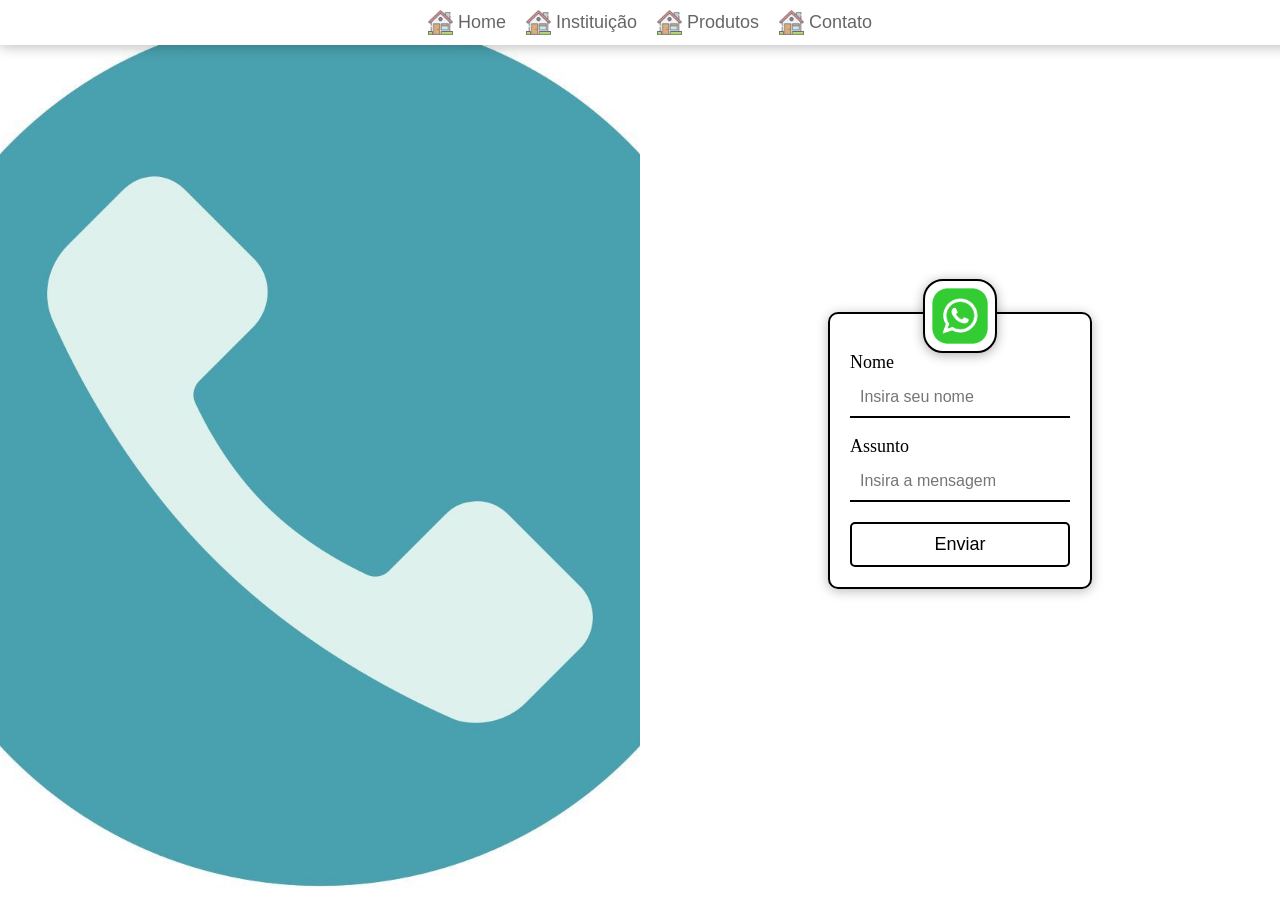
<file: contato/index.html>
<!DOCTYPE html>
<html lang="en">
<head>
    <meta charset="UTF-8">
    <meta name="viewport" content="width=device-width, initial-scale=1.0">
    <title>Contato</title>
    <link rel="stylesheet" href="style.css">

</head>
<body>

<nav>
         <a class="nav-item" href="../Home">
             <img class="nav-icon" src="../assets/icons/home.png" alt="">
             <p>Home</p>
        </a>

        <a class="nav-item" href="../instituição/">
             <img class="nav-icon" src="../assets/icons/home.png" alt="">
             <p>Instituição</p>
        </a>

        <a class="nav-item" href="../produtos/">
             <img class="nav-icon" src="../assets/icons/home.png" alt="">
             <p>Produtos</p>
        </a>

        <a class="nav-item" href="../contato/">
             <img class="nav-icon" src="../assets/icons/home.png" alt="">
             <p>Contato</p>
        </a>
  </nav>

  <div id="wrap-open" class="wrap-open" onclick="openMenu()">
     <img src="../assets/icons/cardapio.png" alt="menu">
  </div>

  <div id="menu-mobile">
     <img onclick="fechar()" src="../assets/icons/botao-excluir.png" alt="">
     <a href="../Home/">Home</a>
     <a href="../instituição/">Instituição</a>
     <a href="../produtos/">Produtos</a>
     <a href="../contato/">Contato</a>
  </div>

  <section>

     <div class="img-div"></div>
     <div class="form-div">
     <div class="formulario"> 
               
               <img src="../assets/icons/whatsapp.webp" alt="whatsapp">
               
               <div class="wrap-inputs">
                    <label for="nome">Nome</label>
                    <input type="text" id="nome" placeholder="Insira seu nome">
               </div>
               <div class="wrap-inputs">
                    <label for="assunto">Assunto</label>
                    <input type="text" id="assunto" placeholder="Insira a mensagem">
               </div>
               <button onclick="enviar()">Enviar</button>
          </div>
     </div>
  </section>

    <script src="script.js"></script>
</body>
</html>
</file>
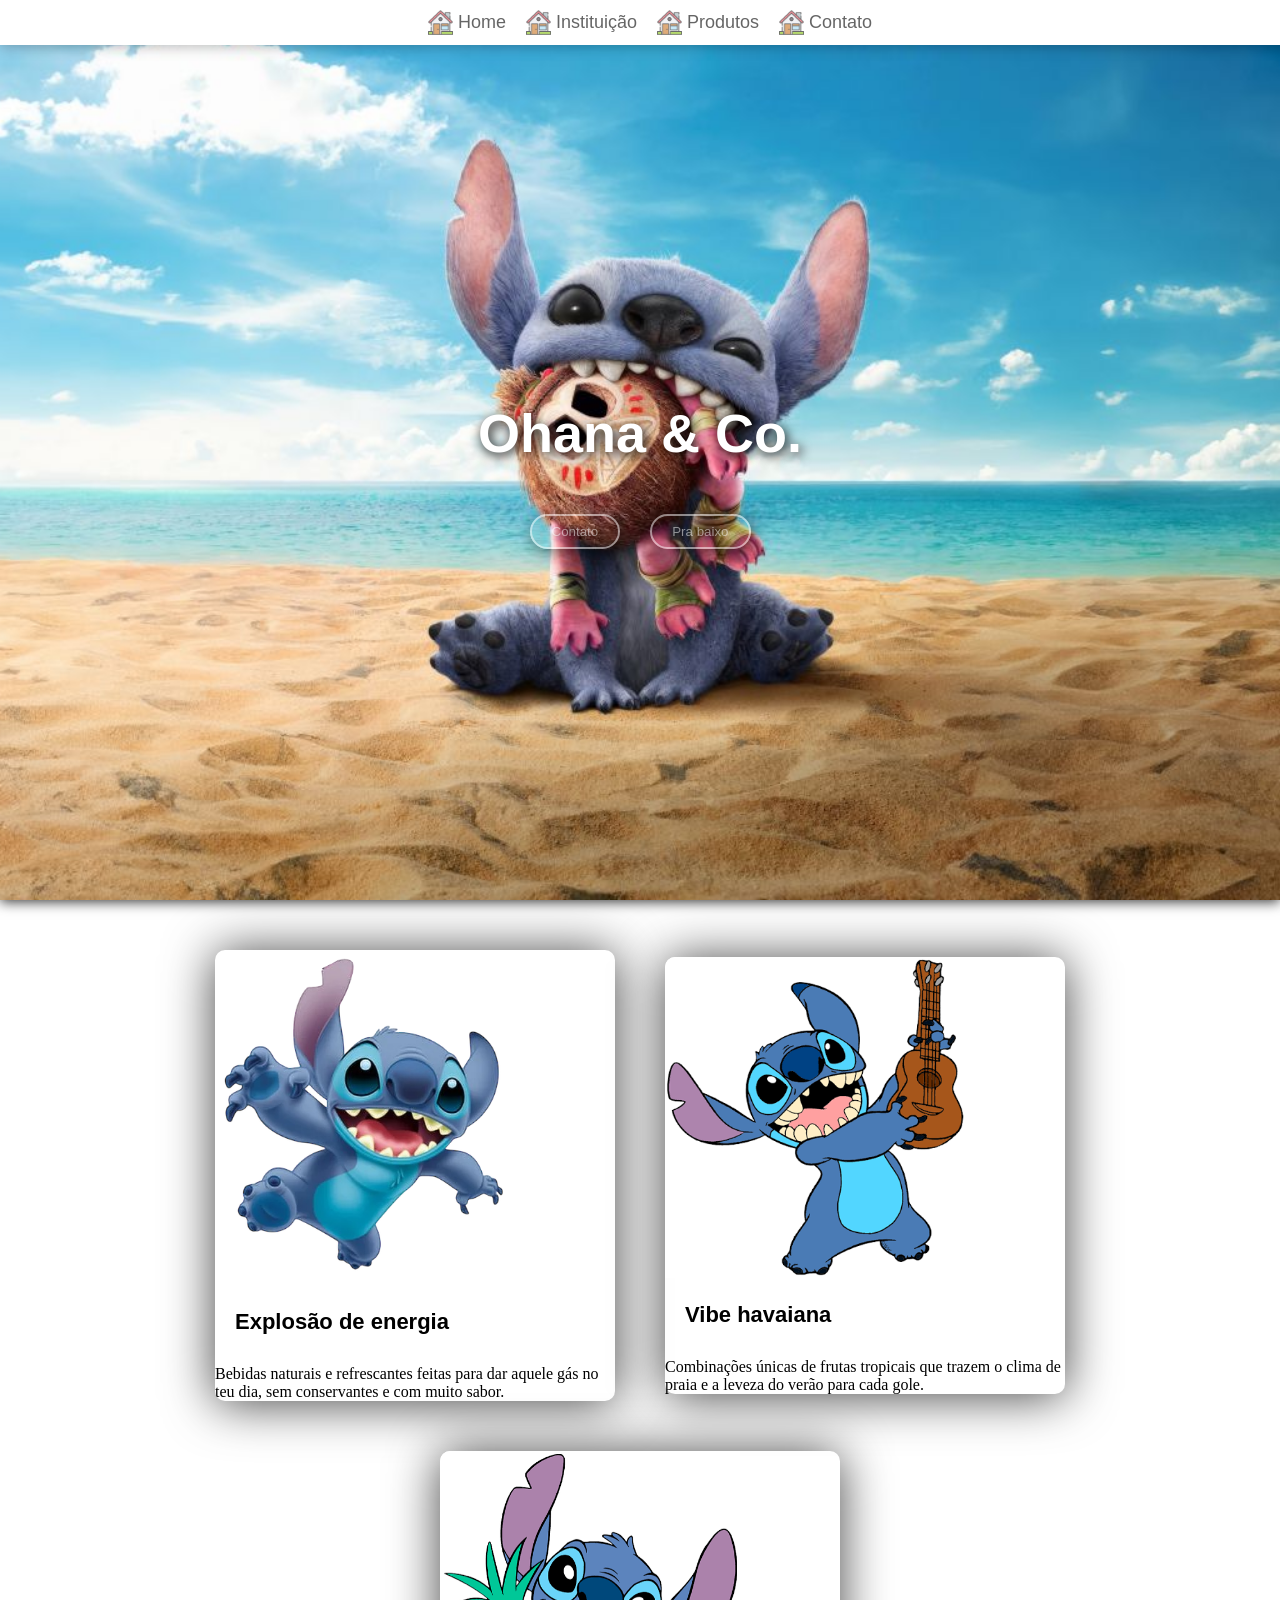
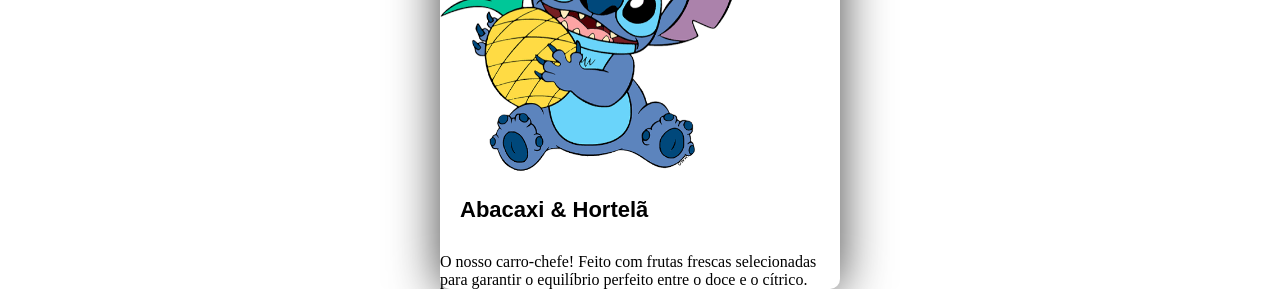
<file: Home/index.html>
<!DOCTYPE html>
<html lang="en">
<head>
    <meta charset="UTF-8">
    <meta name="viewport" content="width=device-width, initial-scale=1.0">
    <title>Site Institucional</title>
    <link rel="stylesheet" href="style.css">
</head>
<body>
      <nav>
         <a class="nav-item" href="../Home">
             <img class="nav-icon" src="../assets/icons/home.png" alt="">
             <p>Home</p>
        </a>

        <a class="nav-item" href="../instituição/">
             <img class="nav-icon" src="../assets/icons/home.png" alt="">
             <p>Instituição</p>
        </a>

        <a class="nav-item" href="../produtos/">
             <img class="nav-icon" src="../assets/icons/home.png" alt="">
             <p>Produtos</p>
        </a>

        <a class="nav-item" href="../contato/">
             <img class="nav-icon" src="../assets/icons/home.png" alt="">
             <p>Contato</p>
        </a>
  </nav>

  <div id="wrap-open" class="wrap-open" onclick="openMenu()">
     <img src="../assets/icons/cardapio.png" alt="menu">
  </div>

  <div id="menu-mobile">
     <img onclick="fechar()" src="../assets/icons/botao-excluir.png" alt="">
     <a href="../Home/">Home</a>
     <a href="../instituição/">Instituição</a>
     <a href="../produtos/">Produtos</a>
     <a href="../contato/">Contato</a>
  </div>

  <section class="s1">
     <div class="wrap-divs">
          <div class="tittle-div">
               <h1>Ohana & Co.</h1>
          </div>
          <div class="wrap-btns">
               <button onclick="irParaContato()">Contato</button>
               <button onclick="irParaBaixo()">Pra baixo</button>
          </div>
     </div>
  </section> 

  <section class="s2" id="s2">
     <div class="card">
          <div class="wrap-img">
               <img src="../assets/images/imagem01.png" alt="Imagem 1" width="300px">
          </div>
          <div class="wrap-text">
               <h3>Explosão de energia</h3>
          </div>
          <div>
               <p>Bebidas naturais e refrescantes feitas para dar aquele gás no teu dia, sem conservantes e com muito sabor.</p>
          </div>
     </div>

     <div class="card">
          <div class="wrap-img">
               <img src="../assets/images/imagem 2.png" alt="Imagem 2" width="300px"> 
          </div>
          <div class="wrap-text">
               <h3>Vibe havaiana</h3>
          </div>
          <div >
               <p>Combinações únicas de frutas tropicais que trazem o clima de praia e a leveza do verão para cada gole.</p>
          </div>
     </div>
     </div>

     <div class="card">
          <div class="wrap-img">
               <img src="../assets/images/imagem3.png" alt="Imagem 3" width="300px">
          </div>
          <div class="wrap-text">
               <h3>Abacaxi & Hortelã</h3>
          </div>
          <div>
               <p>O nosso carro-chefe! Feito com frutas frescas selecionadas para garantir o equilíbrio perfeito entre o doce e o cítrico.</p>
          </div>
     </div>     
     </div>
     
  </section>

   <script src="script.js"></script>
</body>
</html>
</file>
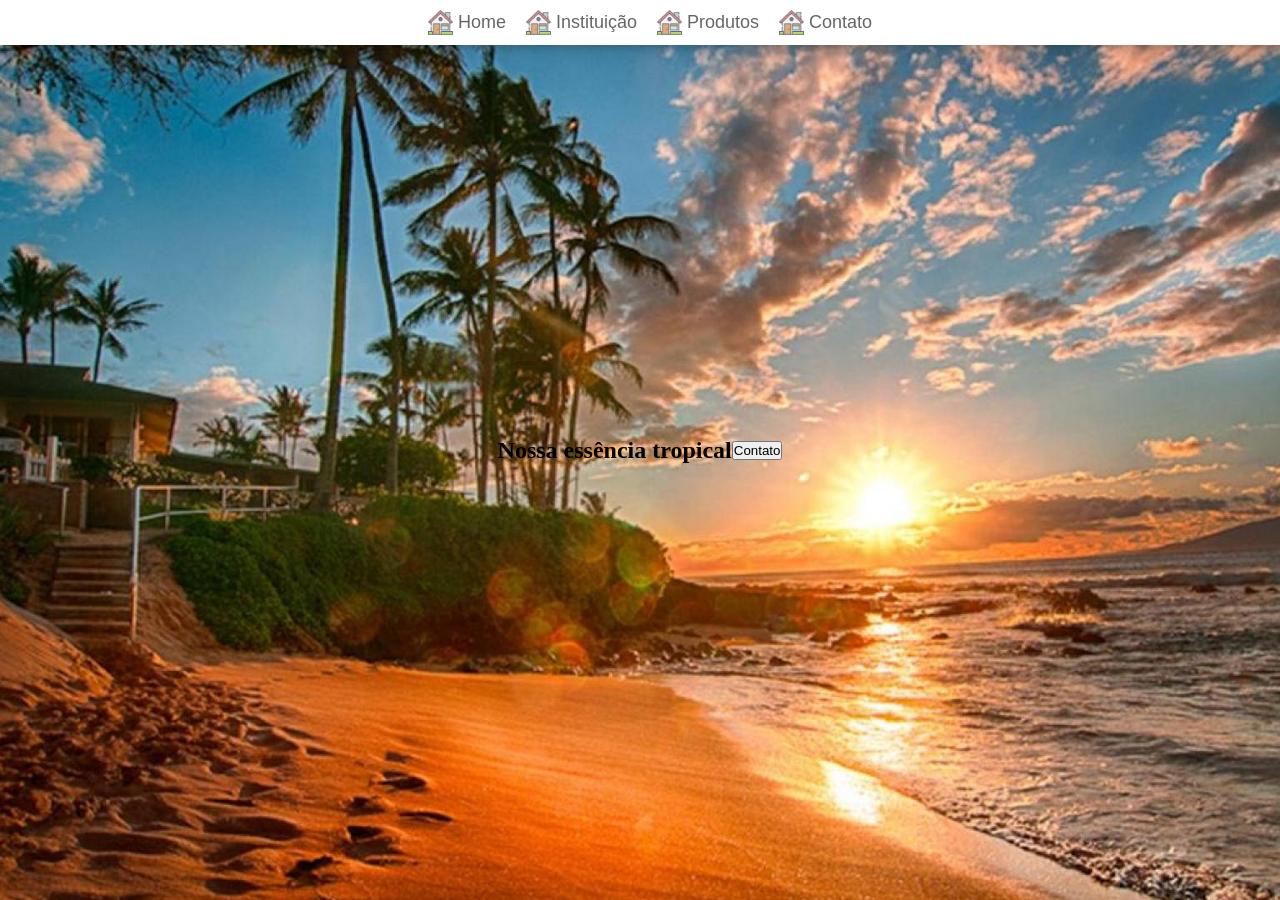
<file: instituição/index.html>
<!DOCTYPE html>
<html lang="en">
<head>
    <meta charset="UTF-8">
    <meta name="viewport" content="width=device-width, initial-scale=1.0">
    <title>Instituição</title>
    <link rel="stylesheet" href="style.css">

</head>
<body>

    <nav>
         <a class="nav-item" href="../Home">
             <img class="nav-icon" src="../assets/icons/home.png" alt="">
             <p>Home</p>
        </a>

        <a class="nav-item" href="../instituição/">
             <img class="nav-icon" src="../assets/icons/home.png" alt="">
             <p>Instituição</p>
        </a>

        <a class="nav-item" href="../produtos/">
             <img class="nav-icon" src="../assets/icons/home.png" alt="">
             <p>Produtos</p>
        </a>

        <a class="nav-item" href="../contato/">
             <img class="nav-icon" src="../assets/icons/home.png" alt="">
             <p>Contato</p>
        </a>
  </nav>

  <div id="wrap-open" class="wrap-open" onclick="openMenu()">
     <img src="../assets/icons/cardapio.png" alt="menu">
  </div>

  <div id="menu-mobile">
     <img onclick="fechar()" src="../assets/icons/botao-excluir.png" alt="">
     <a href="../Home/">Home</a>
     <a href="../instituição/">Instituição</a>
     <a href="../produtos/">Produtos</a>
     <a href="../contato/">Contato</a>
  </div>

  <section class="s1">
     <div class="tittle-div">
          <h1>Nossa essência tropical</h1>
     </div>

     <div class="wrap-btns">
          <button onclick="irParaContato()">Contato</button>
          

     </div>

  </section>
    
  <script src="script.js"></script>
</body>
</html>
</file>
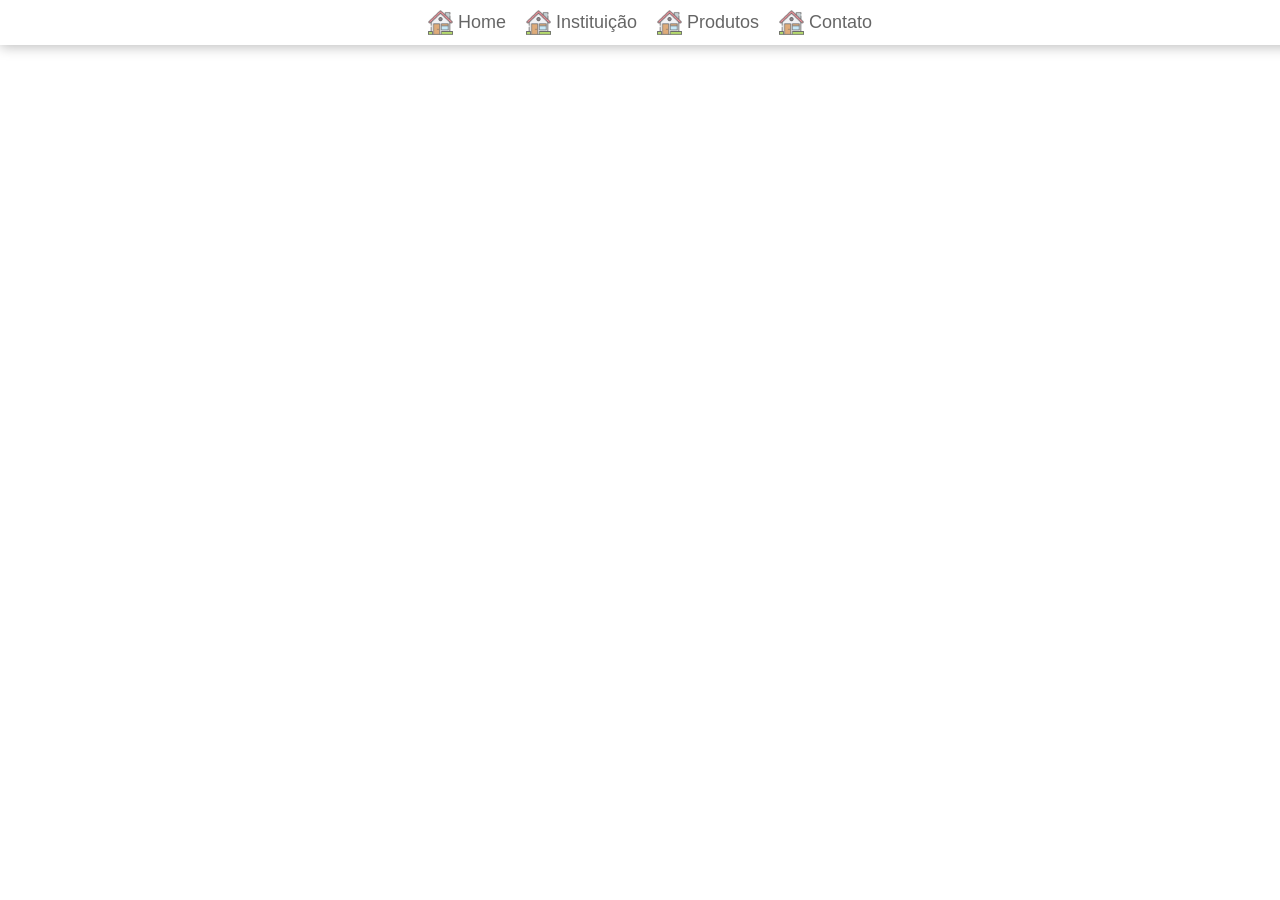
<file: produtos/index.html>
<!DOCTYPE html>
<html lang="en">
<head>
    <meta charset="UTF-8">
    <meta name="viewport" content="width=device-width, initial-scale=1.0">
    <title>Produtos</title>
    <link rel="stylesheet" href="style.css">

</head>
<body>

    <nav>
         <a class="nav-item" href="../Home">
             <img class="nav-icon" src="../assets/icons/home.png" alt="">
             <p>Home</p>
        </a>

        <a class="nav-item" href="../instituição/">
             <img class="nav-icon" src="../assets/icons/home.png" alt="">
             <p>Instituição</p>
        </a>

        <a class="nav-item" href="../produtos/">
             <img class="nav-icon" src="../assets/icons/home.png" alt="">
             <p>Produtos</p>
        </a>

        <a class="nav-item" href="../contato/">
             <img class="nav-icon" src="../assets/icons/home.png" alt="">
             <p>Contato</p>
        </a>
  </nav>

  <div id="wrap-open" class="wrap-open" onclick="openMenu()">
     <img src="../assets/icons/cardapio.png" alt="menu">
  </div>

  <div id="menu-mobile">
     <img onclick="fechar()" src="../assets/icons/botao-excluir.png" alt="">
     <a href="../Home/">Home</a>
     <a href="../instituição/">Instituição</a>
     <a href="../produtos/">Produtos</a>
     <a href="../contato/">Contato</a>
  </div>

  <script src="script.js"></script>
</body>
</html>
</file>
<file: contato/style.css>
* {
    margin: 0;
    padding: 0;
}

nav {
    display: flex;
    gap: 20px;
    justify-content: center;
    padding: 10px;
    box-shadow: 0px 2px 12px #00000042;
    position: fixed;
    top: 0;
    width: 100%;
    background-color: white;
}

.nav-item {
    display: flex;
    align-items: center;
    gap: 5px;
    font-size: 18px;
    text-decoration: none;
    color: black;
    opacity: 0.6;
    transition: all 200ms ease-in-out;
    font-family: Arial, Helvetica, sans-serif;
}

.nav-item:hover {
    opacity: 1;
}

.nav-icon {
    width: 25px;
    height: auto;
}

.wrap-open,
.wrap-open img {
    display: none;
}

#menu-mobile, #menu-mobile img {
    display: none;
}

section{
    display: flex;
    align-items: center;
    justify-content: center;
    height: 100vh;
}

.formulario{
    border: 2px solid black;
    border-radius: 10px;
    padding: 20px;
    box-shadow: 0px 2px 12px #00000047;
    position: relative;
}

.wrap-inputs{
    display: flex;
    flex-direction: column;
    gap: 5px;
}
label{
    font-size: 18px;
    margin-top: 2vh;

}

input{
    padding: 10px;
    font-size: 16px;
    outline: none;
    border: none;
    border-bottom: 2px solid black;
}

button{
    padding: 10px;
    margin-top: 20px;
    background: none;
    border: 2px solid black;
    border-radius: 5px;
    width: 100%;
    font-size: 18px;
    transition: all 200ms ease-in-out;
}

button:hover{
    cursor: pointer;
    background: black;
    color: white;
}
.formulario img{
    width: 70px;
    position: absolute;
    left: 50%;
    top: -35px;
    transform: translate(-50%);
    border: 2px solid black;
    border-radius: 20px;
    box-shadow: 0px 2px 12px #00000053;
    background-color: white;
}

.img-div{
    background-image: url(../assets/icons/phone.jpg);
    background-position: center;
    background-repeat: no-repeat;
    background-size: cover;
    height: 100vh;
    width: 50vw;
}

.form-div{
    width: 50vw;
    height: 100vh;
    display: flex;
    align-items: center;
    justify-content: center;
}



@media (width <= 1000px) {
   .img-div{
    display: none;
   }
    nav {
        display: none;
    }

    .wrap-open {
        display: flex;
        align-items: center;
        justify-content: center;
        background-color: white;
        opacity: 0.5;
        width: 50px;
        height: 50px;
        position: absolute;
        right: 10px;
        top: 10px;
        transition: all 200ms ease-in-out;
        border-radius: 5px;
    }

    .wrap-open:hover {
        cursor: pointer;
        opacity: 1;
    }

    .wrap-open img {
        width: 35px;
        display: flex;
    }

    #menu-mobile {
        display: none;
        align-items: center;
        justify-content: center;
        flex-direction: column;
        gap: 20px;
        font-size: 32px;
        height: 100vh;
        background-color: white;
        animation: deCima 1s ease-in-out;
    }

    #menu-mobile a {
        text-decoration: none;
        color: black;
        font-family: Arial, Helvetica, sans-serif;
        opacity: 0.5;
        transition: all 200ms ease-in-out;
    }

    #menu-mobile a:hover {
        opacity: 1;
        font-weight: bold;
    }

    #menu-mobile img {
        width: 35px;
        position: absolute;
        right: 10px;
        top: 10px;
        opacity: 0.5;
        transition: all 200ms ease-in-out;
    }

    #menu-mobile img:hover {
        opacity: 1;
        cursor: pointer;
    }

    #menu-mobile img {
        display: block;
    }
        }
         @keyframes deCima {
        0% {
            transform: translateY(-100%);
            opacity: 0;
            height: 0vh;
        }
        50%{
            opacity: 0;
        }
    }
</file>
<file: Home/style.css>
* {
    margin: 0;
    padding: 0;
}

nav {
    display: flex;
    gap: 20px;
    justify-content: center;
    padding: 10px;
    box-shadow: 0px 2px 12px #00000042;
    position: fixed;
    top: 0;
    width: 100%;
    background-color: white;
    z-index: 999;
}

.nav-item {
    display: flex;
    align-items: center;
    gap: 5px;
    font-size: 18px;
    text-decoration: none;
    color: black;
    opacity: 0.6;
    transition: all 200ms ease-in-out;
    font-family: Arial, Helvetica, sans-serif;
}

.nav-item:hover {
    opacity: 1;
}

.nav-icon {
    width: 25px;
    height: auto;
}

.s1 {
    background-image: url('../assets/images/20079.jpg');
    height: 100vh;
    background-position: center;
    background-size: cover;
    background-repeat: no-repeat;
    background-attachment: fixed;
    box-shadow: 0px 2px 12px #000000c7;
    display: flex;
    align-items: center;
    justify-content: center;
}

.wrap-divs{ 
    padding: 20px;

}

.tittle-div{
    padding: 50px;
    font-size: 36px; 
    color: white;
    font-family: Arial, Helvetica, sans-serif;
    text-shadow: 2px 3px 12px black;
}

.wrap-btns{ 
    display: flex;
    justify-content: center;
    gap: 30px;
    border-radius: 20px;
}

.wrap-btns button{
    padding: 8px 20px 8px 20px;
    border-radius: 999px;
    border: none;
    border: 2px solid white;
    color: white;
    font-family: Arial, Helvetica, sans-serif;
    background: none;
    box-shadow: 2px 3px 15px black;
    opacity: 0.5;
    transition: all 400ms linear;
}

.wrap-btns button:hover{
    cursor: pointer;
    opacity: 1;
    border: 2px solid #7ffffb;
    box-shadow: 2px 3px 15px white;
    transform: scale(1.3);
}

.s2 {
    height: 80vh;
    display: flex;
    align-items: center;
    justify-content: center;
    gap: 50px;
    flex-wrap: wrap;
    padding: 50px;
}

.card{
    width: 400px;
    box-shadow: 0px 2px 50px #000000be;
    transition: all 200ms ease-in-out;
    border-radius: 10px;
}

.wrap-img{
    border-top-left-radius: 10px;
    border-top-right-radius: 10px;
    overflow: hidden;
}

.card:hover{
    box-shadow: 2px 5px 10px #000000b0;
    transform: translateY(10px);
}

.wrap-text{
    padding: 20px;
    font-family: Arial, Helvetica, sans-serif;
}

.wrap-text h3{
    font-size: 22px;
    font-weight: bolder;
    margin-bottom: 10px;
}

.wrap-text p{
    font-size: 18px;
}

.wrap-open,
.wrap-open img {
    display: none;
}

#menu-mobile,
#menu-mobile img {
    display: none;
}


@media (width <= 1000px) {
    nav {
        display: none;
    }

    .wrap-open {
        display: flex;
        align-items: center;
        justify-content: center;
        background-color: white;
        opacity: 0.5;
        width: 50px;
        height: 50px;
        position: absolute;
        right: 10px;
        top: 10px;
        transition: all 200ms ease-in-out;
        border-radius: 5px;
    }

    .wrap-open:hover {
        cursor: pointer;
        opacity: 1;
    }

    .wrap-open img {
        width: 35px;
        display: flex;
    }

    #menu-mobile {
        display: none;
        align-items: center;
        justify-content: center;
        flex-direction: column;
        gap: 20px;
        font-size: 32px;
        height: 100vh;
        background-color: white;
        animation: deCima 1s ease-in-out;
    }

    #menu-mobile a {
        text-decoration: none;
        color: black;
        font-family: Arial, Helvetica, sans-serif;
        opacity: 0.5;
        transition: all 200ms ease-in-out;
    }

    #menu-mobile a:hover {
        opacity: 1;
        font-weight: bold;
    }

    #menu-mobile img {
        width: 35px;
        position: absolute;
        right: 10px;
        top: 10px;
        opacity: 0.5;
        transition: all 200ms ease-in-out;
    }

    #menu-mobile img:hover {
        opacity: 1;
        cursor: pointer;
    }

    #menu-mobile img {
        display: block;
    }

    .tittle-div{
        padding: 20px;
        font-size: 20px;
    }
        }
         @keyframes deCima {
        0% {
            transform: translateY(-100%);
            opacity: 0;
            height: 0vh;
        }
        50%{
            opacity: 0;
        }
    }
</file>
<file: instituição/style.css>
* {
    margin: 0;
    padding: 0;
}

nav {
    display: flex;
    gap: 20px;
    justify-content: center;
    padding: 10px;
    box-shadow: 0px 2px 12px #00000042;
    position: fixed;
    top: 0;
    width: 100%;
    background-color: white;
    z-index: 999;
}

.nav-item {
    display: flex;
    align-items: center;
    gap: 5px;
    font-size: 18px;
    text-decoration: none;
    color: black;
    opacity: 0.6;
    transition: all 200ms ease-in-out;
    font-family: Arial, Helvetica, sans-serif;
}

.nav-item:hover {
    opacity: 1;
}

.nav-icon {
    width: 25px;
    height: auto;
}

.s1{
    background-image: url('../assets/images/hawai.jpg');
    height: 100vh;
    background-position: center;
    background-size: cover;
    background-repeat: no-repeat;
    background-attachment: fixed;
    box-shadow: 0px 2px 12px #000000c7;
    display: flex;
    align-items: center;
    justify-content: center;
}

.wrap-divs{
    padding: 20px;
}



.wrap-open,
.wrap-open img {
    display: none;
}

#menu-mobile,
#menu-mobile img {
    display: none;
}


@media (width <= 1000px) {
    nav {
        display: none;
    }

    .wrap-open {
        display: flex;
        align-items: center;
        justify-content: center;
        background-color: white;
        opacity: 0.5;
        width: 50px;
        height: 50px;
        position: absolute;
        right: 10px;
        top: 10px;
        transition: all 200ms ease-in-out;
        border-radius: 5px;
    }

    .wrap-open:hover {
        cursor: pointer;
        opacity: 1;
    }

    .wrap-open img {
        width: 35px;
        display: flex;
    }

    #menu-mobile {
        display: none;
        align-items: center;
        justify-content: center;
        flex-direction: column;
        gap: 20px;
        font-size: 32px;
        height: 100vh;
        background-color: white;
        animation: deCima 1s ease-in-out;
    }

    #menu-mobile a {
        text-decoration: none;
        color: black;
        font-family: Arial, Helvetica, sans-serif;
        opacity: 0.5;
        transition: all 200ms ease-in-out;
    }

    #menu-mobile a:hover {
        opacity: 1;
        font-weight: bold;
    }

    #menu-mobile img {
        width: 35px;
        position: absolute;
        right: 10px;
        top: 10px;
        opacity: 0.5;
        transition: all 200ms ease-in-out;
    }

    #menu-mobile img:hover {
        opacity: 1;
        cursor: pointer;
    }

    #menu-mobile img {
        display: block;
    }
        }
         @keyframes deCima {
        0% {
            transform: translateY(-100%);
            opacity: 0;
            height: 0vh;
        }
        50%{
            opacity: 0;
        }
    }
</file>
<file: produtos/style.css>
* {
    margin: 0;
    padding: 0;
}

nav {
    display: flex;
    gap: 20px;
    justify-content: center;
    padding: 10px;
    box-shadow: 0px 2px 12px #00000042;
    position: fixed;
    top: 0;
    width: 100%;
    background-color: white;
}

.nav-item {
    display: flex;
    align-items: center;
    gap: 5px;
    font-size: 18px;
    text-decoration: none;
    color: black;
    opacity: 0.6;
    transition: all 200ms ease-in-out;
    font-family: Arial, Helvetica, sans-serif;
}

.nav-item:hover {
    opacity: 1;
}

.nav-icon {
    width: 25px;
    height: auto;
}

.wrap-open,
.wrap-open img {
    display: none;
}

#menu-mobile,
#menu-mobile img {
    display: none;
}


@media (width <= 1000px) {
    nav {
        display: none;
    }

    .wrap-open {
        display: flex;
        align-items: center;
        justify-content: center;
        background-color: white;
        opacity: 0.5;
        width: 50px;
        height: 50px;
        position: absolute;
        right: 10px;
        top: 10px;
        transition: all 200ms ease-in-out;
        border-radius: 5px;
    }

    .wrap-open:hover {
        cursor: pointer;
        opacity: 1;
    }

    .wrap-open img {
        width: 35px;
        display: flex;
    }

    #menu-mobile {
        display: none;
        align-items: center;
        justify-content: center;
        flex-direction: column;
        gap: 20px;
        font-size: 32px;
        height: 100vh;
        background-color: white;
        animation: deCima 1s ease-in-out;
    }

    #menu-mobile a {
        text-decoration: none;
        color: black;
        font-family: Arial, Helvetica, sans-serif;
        opacity: 0.5;
        transition: all 200ms ease-in-out;
    }

    #menu-mobile a:hover {
        opacity: 1;
        font-weight: bold;
    }

    #menu-mobile img {
        width: 35px;
        position: absolute;
        right: 10px;
        top: 10px;
        opacity: 0.5;
        transition: all 200ms ease-in-out;
    }

    #menu-mobile img:hover {
        opacity: 1;
        cursor: pointer;
    }

    #menu-mobile img {
        display: block;
    }
        }
         @keyframes deCima {
        0% {
            transform: translateY(-100%);
            opacity: 0;
            height: 0vh;
        }
        50%{
            opacity: 0;
        }
    }
</file>
